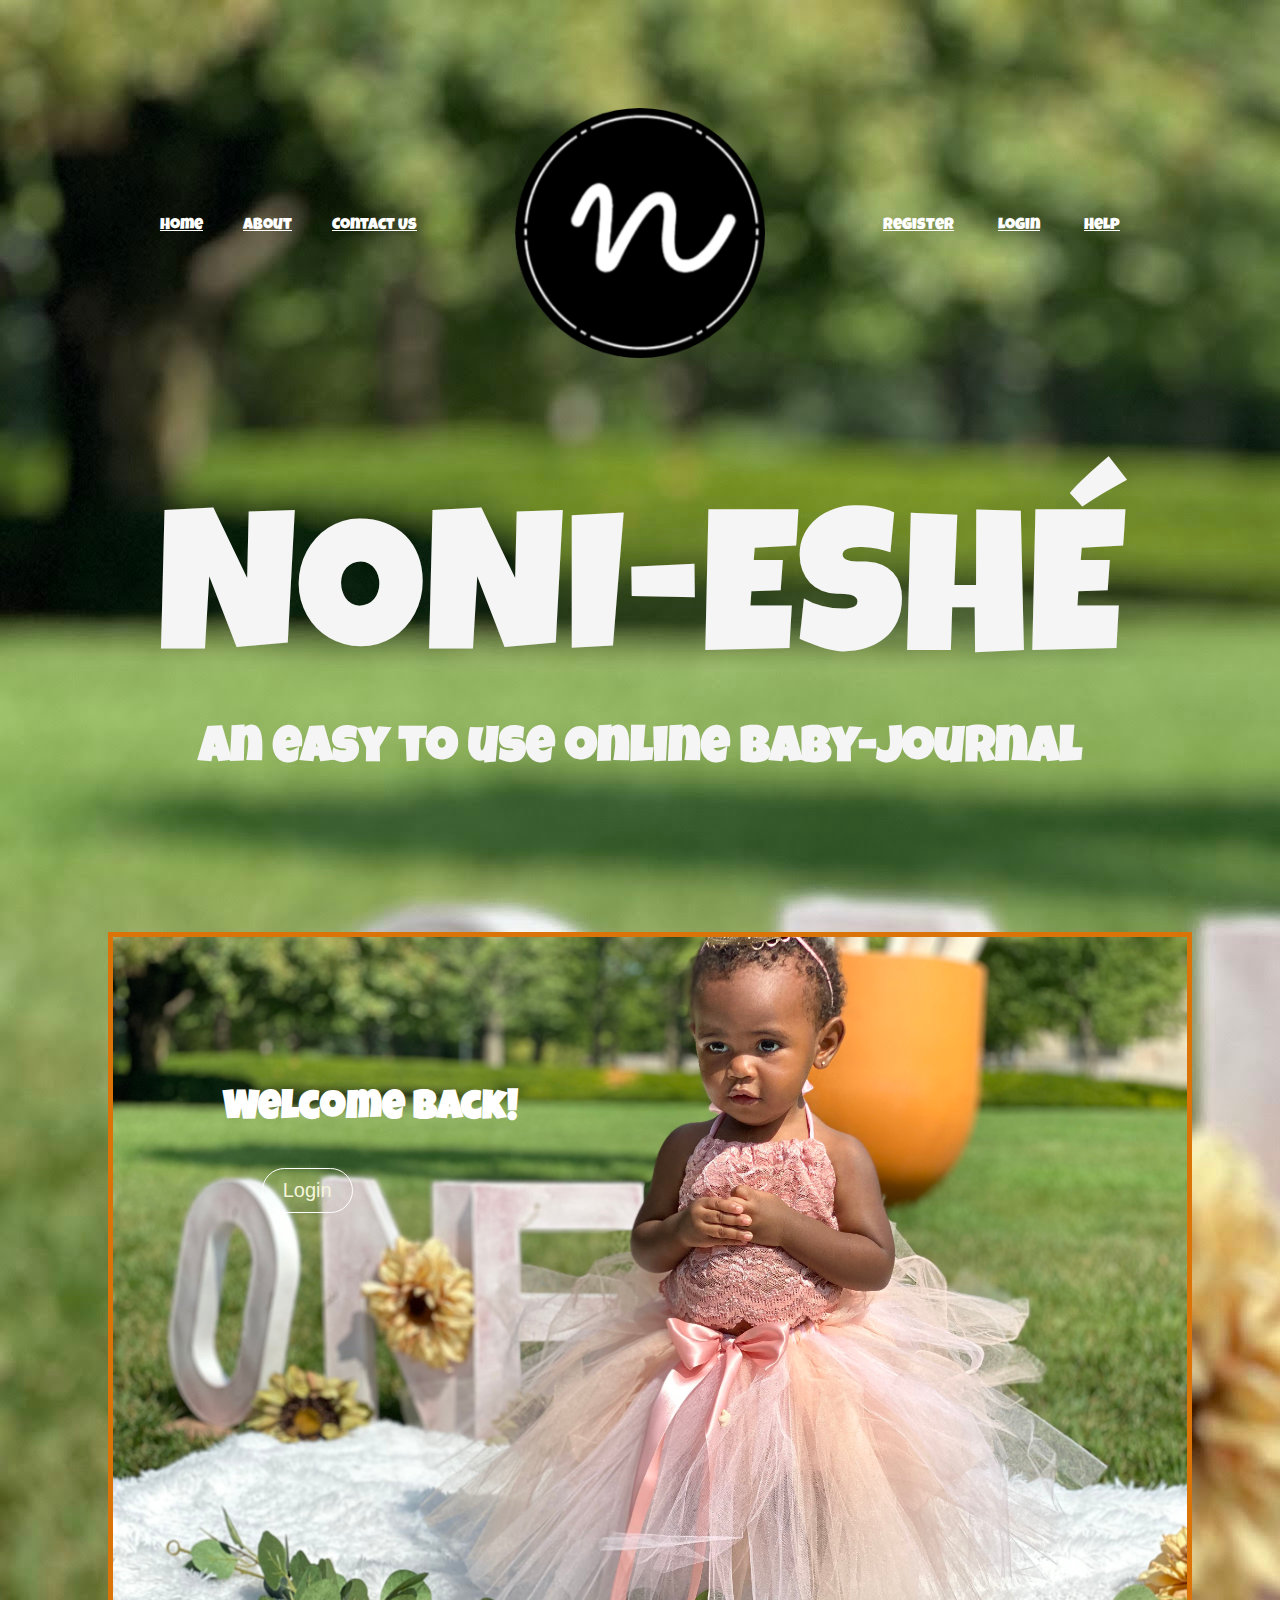
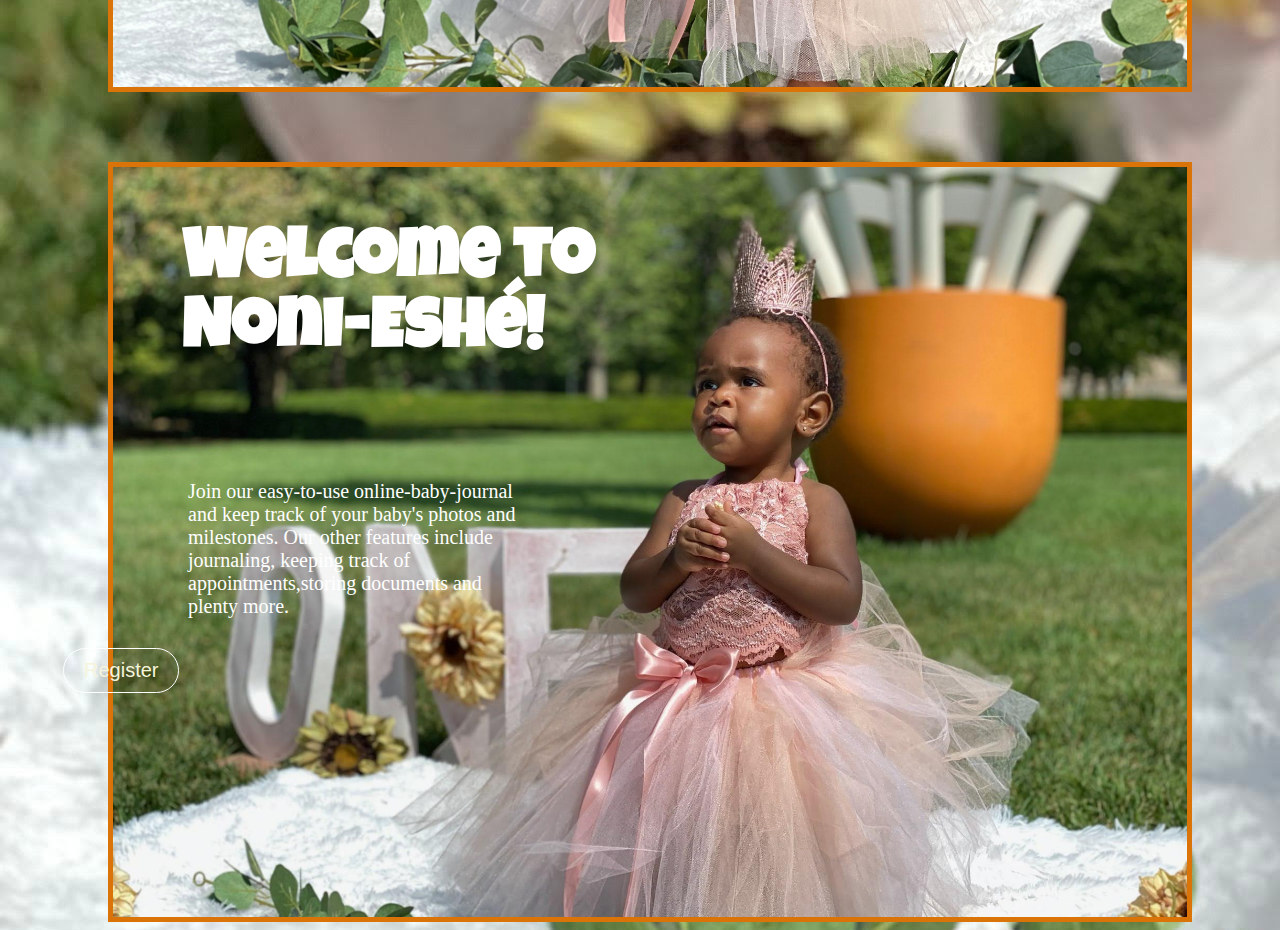
<file: noni/index.html>
<!DOCTYPE html>
<html lang="en">
  <head>
    <meta charset="UTF-8" />
    <meta http-equiv="X-UA-Compatible" content="IE=edge" />
    <meta name="viewport" content="width=device-width, initial-scale=1.0" />
    <title>NONI ESHÈ</title>

    <link
      href="https://fonts.googleapis.com/css2?family=Luckiest+Guy&display=swap"
      rel="stylesheet"
    />
    <link rel="stylesheet" href="assets/css/style.css" />
  </head>
  <body>
    <div class="main" id="mainmenu">
      <div class="logoarea">
        <img src="/assets/images/nonilogo.png" width="250" height="250" />
      </div>
      <div class="navbar">
        <ul>
          <li><a href="#">Home</a></li>
          <li><a href="#">About</a></li>
          <li><a href="#">Contact Us</a></li>
          <li><a href="#">Register </a></li>
          <li><a href="#">Login</a></li>
          <li><a href="#">Help</a></li>
        </ul>
      </div>
    </div>
    <div class="greeting">
      <p class="nonie">NONI-ESHÉ</p>
    </div>

    <div class="greeting2"><h4>An easy to use online baby-journal</h4></div>

    <div class="wrapper">
      <div class="display1">
        <section class="welc">
          <h4 class="text1">Welcome Back!</h4>
          <button class="login">Login</button>
        </section>
      </div>

      <div class="display2">
        <section class="welc2">
          <h4 class="text2">Welcome to Noni-Eshé!</h4>
          <p class="description">
            Join our easy-to-use online-baby-journal and keep track of your
            baby's photos and milestones. Our other features include journaling,
            keeping track of appointments,storing documents and plenty more.
          </p>
          <button class="registerbtn">Register</button>
        </section>
      </div>
    </div>
  </body>
</html>
</file>
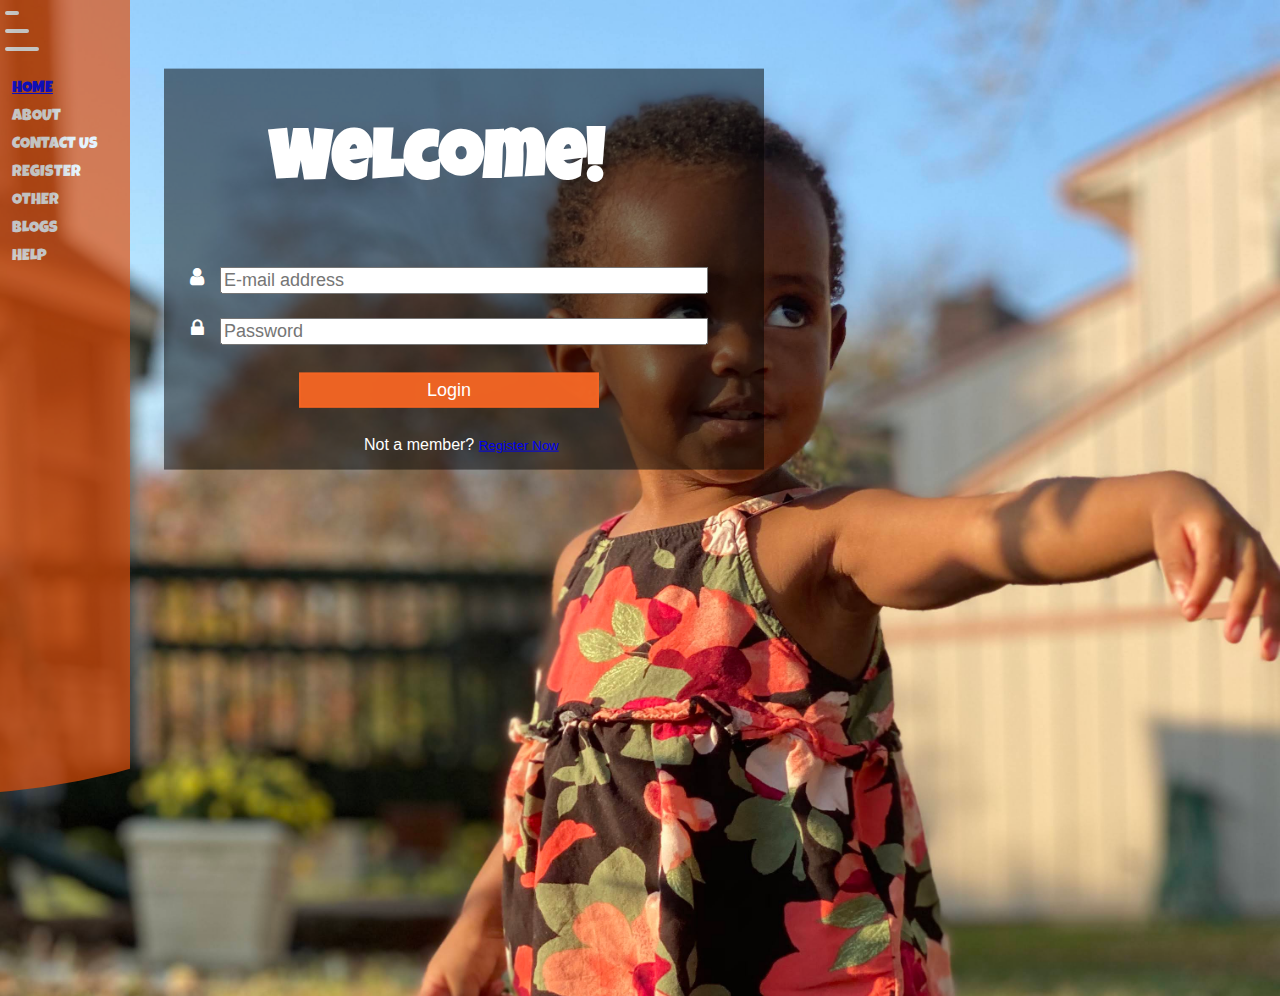
<file: login.html>
<!DOCTYPE html>
<html lang="en">

<head>
  <meta charset="UTF-8" />
  <meta http-equiv="X-UA-Compatible" content="IE=edge" />
  <meta name="viewport" content="width=device-width, initial-scale=1.0" />
  <title>Login</title>
  <link href="https://fonts.googleapis.com/css2?family=Luckiest+Guy&display=swap" rel="stylesheet" />
  <link rel="stylesheet" href="https://stackpath.bootstrapcdn.com/font-awesome/4.7.0/css/font-awesome.min.css" />
  <link rel="stylesheet" href="/assets/css/loginreg.css" />
</head>

<body>
  <nav>
    <ul>
      <div class="animnavbar">
        <span></span>
        <span></span>
        <span></span>
      </div>
      <li><a href="index.html">Home</a></li>
      <li>About</li>
      <li>Contact Us</li>
      <li>Register</li>
      <li>Other</li>
      <li>Blogs</li>
      <li>Help</li>
    </ul>
  </nav>
  <div class="loginbox">
    <h1 class="welcome">Welcome!</h1>
    <div class="textbox">
      <i class="fa fa-user" aria-hidden="true"></i>
      <input type="text" placeholder="E-mail address" name="" value="" />
    </div>

    <div class="textbox">
      <i class="fa fa-lock" aria-hidden="true"></i>
      <input type="password" placeholder="Password" name="" value="" />
    </div>

    <input class="btn" type="button" name="" value="Login" />
    <p class="memprompt">
      Not a member?
      <a class="registerprompt" href="registration.html">Register Now</a>
    </p>
  </div>

  <script src="/assets/js/script.js"></script>
</body>

</html>
</file>
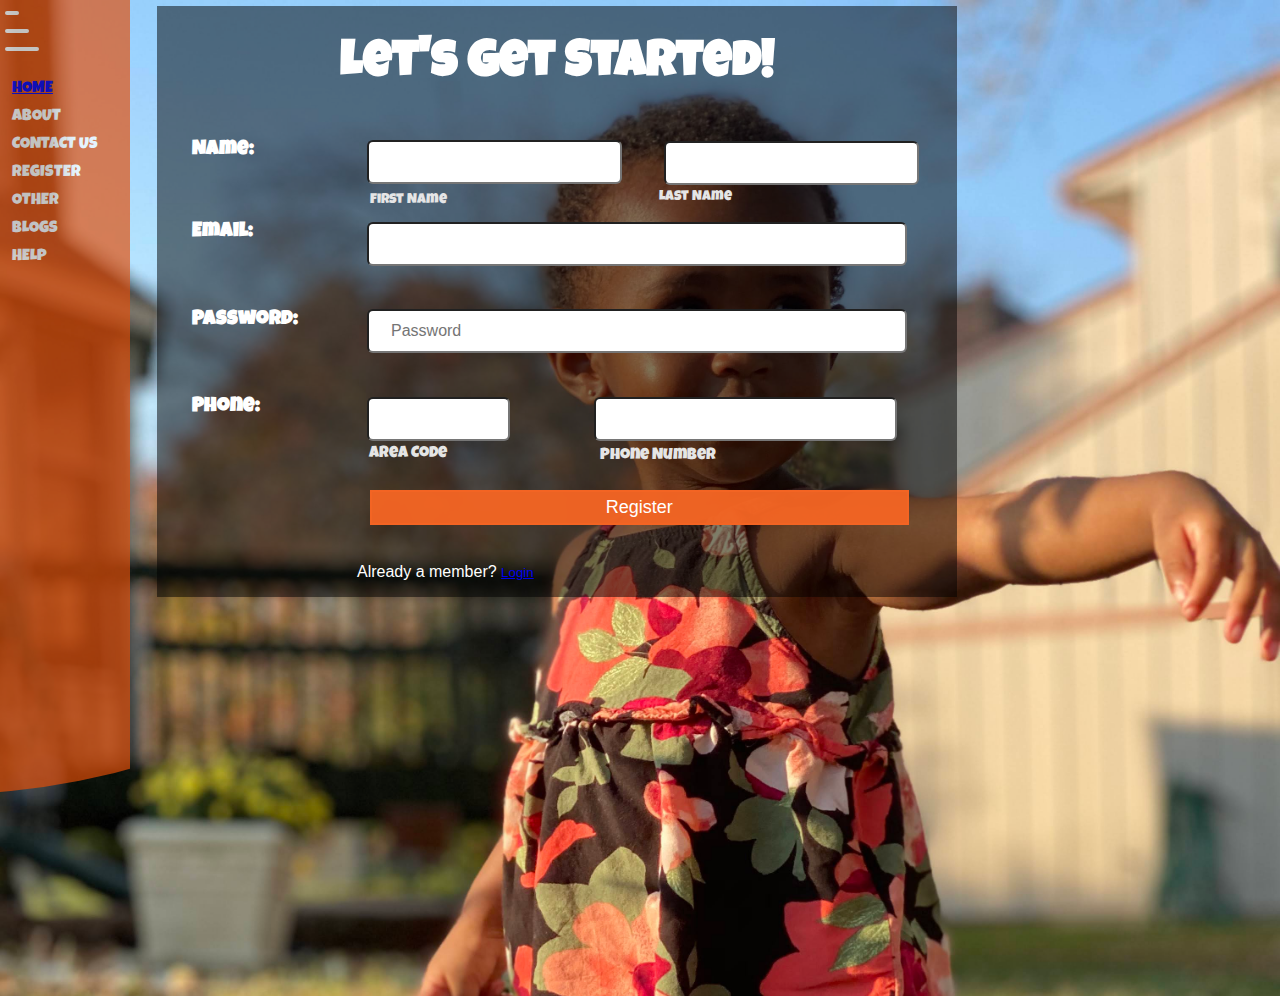
<file: registration.html>
<!DOCTYPE html>
<html lang="en">
  <head>
    <meta charset="UTF-8" />
    <meta http-equiv="X-UA-Compatible" content="IE=edge" />
    <meta name="viewport" content="width=device-width, initial-scale=1.0" />
    <title>Registration</title>
    <link
      href="https://fonts.googleapis.com/css2?family=Luckiest+Guy&display=swap"
      rel="stylesheet"
    />
    <link
      rel="stylesheet"
      href="https://stackpath.bootstrapcdn.com/font-awesome/4.7.0/css/font-awesome.min.css"
    />
    <link rel="stylesheet" href="/assets/css/loginreg.css" />
  </head>
  <body>
    <nav>
      <ul>
        <div class="animnavbar">
          <span></span>
          <span></span>
          <span></span>
        </div>
        <li><a href="index.html">Home</a></li>
        <li>About</li>
        <li>Contact Us</li>
        <li>Register</li>
        <li>Other</li>
        <li>Blogs</li>
        <li>Help</li>
      </ul>
    </nav>
    <div class="wrapper">
      <div class="registerbox">
        <h1 class="getstarted">Let's Get Started!</h1>
        <form>
          <div id="name">
            <h2 class="name">Name:</h2>
            <input class="firstname" type="text" name="first_name" /><br />
            <label class="firstlabel">first name</label>
            <input class="lastname" type="text" name="last_name" /><br />
            <label class="lastlabel">last name</label>
          </div>

          <h2 class="name">Email:</h2>
          <input class="email" type="text" name="email" />
          <h2 class="name">Password:</h2>
          <input
            class="password"
            type="password"
            placeholder="Password"
            name="password"
            value=""
          />

          <h2 class="name">Phone:</h2>
          <input class="code" type="text" name="area_code" />
          <label class="areacode">Area Code</label>
          <input class="number" type="text" name="phone" />
          <label class="phonenumber">Phone Number</label>
          <input class="registerbtn" type="button" name="" value="Register" />
        </form>

        <p class="memprompt2">
          Already a member?
          <a class="registerprompt" href="login.html">Login</a>
        </p>
      </div>
    </div>
  </body>
</html>
</file>
<file: noni/assets/css/style.css>
body {
  background-image: url(/assets/images/IMG_8882.JPG);
  background-repeat: no-repeat;
  background-size: top;
}

.navbar {
  margin: 0 auto;
  width: 1000px;
  padding-top: 100px;
}

.navbar ul {
  margin: 0;
  padding: 0;
  list-style: none;
  text-align: right;
}

.navbar ul li {
  float: none;
  display: inline-block;
}

.navbar ul li:nth-child(1) {
  float: left;
}
.navbar ul li:nth-child(2) {
  float: left;
}
.navbar ul li:nth-child(3) {
  float: left;
}

.navbar ul li a {
  color: white;
  font-size: 100%;
  display: block;
  padding: 10px 20px;
  font-family: "Luckiest Guy", cursive;
}

.navbar ul li a:hover {
  color: black;
}

.logoarea {
  width: 300px;
  height: 300px;
  position: absolute;
  left: 50%;
  top: 0;
  content: "";
  margin-left: -150px;
  text-align: center;
  padding-top: 100px;
}

#mainmenu {
  width: 100%;
  position: relative;
  padding-top: 100px;
}

.greeting {
  height: 365px;
  background: none;
  margin-top: 150px;
  margin-left: 2%;
  margin-right: 2%;
}

.greeting2 {
  text-align: center;
  color: whitesmoke;
  font-size: 50px;
  font-family: "Luckiest Guy", cursive;
  padding-bottom: 20px;

  margin-top: -100px;
}

.nonie {
  text-align: center;
  font-family: "Luckiest Guy", cursive;
  font-size: 200px;
  margin-top: 0%;
  color: whitesmoke;
  padding-top: 115px;
}

.display1 {
  background-image: url(/assets/images/IMG_8882.JPG);
  margin-top: 70px;
  background-position: top;
  background-repeat: no-repeat;
  background-size: cover;
  margin-left: 100px;
  height: 750px;
  width: 85%;
  border: 5px solid rgb(218, 116, 8);
}

.display2 {
  background-image: url(/assets/images/IMG_8884.JPG);
  margin-top: 70px;
  background-position: top;
  background-repeat: no-repeat;
  background-size: cover;
  margin-left: 100px;
  height: 750px;
  width: 85%;
  border: 5px solid rgb(218, 116, 8);
  padding: 0;
}

.registerbtn,
.login {
  border-radius: 25px;
  border: 1px solid white;
  background: none;
  color: beige;

  padding: 10px 20px;
  font-size: 20px;
  cursor: pointer;
  margin: -100px;
  transition: 0.8s;
  position: relative;
  overflow: hidden;
}

.login {
  margin-left: 5%;
}
.wrapper .display1 .welc {
  padding-left: 100px;
}

.wrapper .display2 .welc2 {
  width: 600px;
  padding-left: 50px;
}

.text1 {
  padding-left: 10px;
  padding-top: 100px;
  color: white;
  font-size: 40px;
  font-family: "Luckiest Guy", cursive;
}

.text2 {
  padding-left: 10px;
  padding-bottom: 200px;
  color: white;
  font-size: 70px;
  font-family: "Luckiest Guy", cursive;
  float: left;
  margin-right: 135px;
  padding: 20px;
  margin-top: 90px;
}

.welc2 p {
  width: 57%;
  padding: 25px;
  color: white;
  font-size: 20px;
  margin-top: -50px;
}
</file>
<file: assets/css/loginreg.css>
body {
  margin: 0;
  padding: 0;
  font-family: "Luckiest Guy", cursive;
  background: url(/assets/images/IMG_9675.JPG) no-repeat;
  background-size: cover;
  background-position: top;
}

.loginbox {
  width: 600px;
  position: absolute;
  top: 269px;
  left: 464px;
  transform: translate(-50%, -50%);
  color: white;
  background-color: rgb(0, 0, 0, 0.5);
}

.loginbox h1 {
  float: left;
  font-size: 70px;

  padding: 13px 0;
}

.textbox {
  width: 100%;
  overflow: hidden;
  font-size: 20px;
  padding: 8px 0;
  margin: 8px 0;
  padding-left: 20px;
}

.textbox i {
  width: 26px;
  float: left;
  text-align: center;
}

.textbox input {
  outline: none;
  color: white;
  font-size: 18px;
  width: 80%;
  float: left;
  margin: 0 10px;
}
.textbox :placeholder-shown {
  color: white;
}

.btn {
  width: 300px;
  background: rgba(243, 101, 35, 0.966);
  border: 2px solid rgba(243, 101, 35, 0.966);
  color: white;
  padding: 5px;
  font-size: 18px;
  cursor: pointer;
  margin: 12px 0;
  margin-left: 135px;
}

/*ANIMATED NAVBAR*/
nav {
  padding-top: 0;
  position: absolute;
  top: -29px;
  left: 0;
  z-index: 10;
}

nav ul {
  list-style: none;
  width: 130px;
  background-color: rgba(228, 78, 8, 0.966);
  opacity: 0.7;
  padding: 24px 0px;
  height: 105vh;
  clip-path: circle(10% at 10% 5%);
}
nav ul:hover {
  clip-path: circle(100% at -45% 10%);
}

nav ul .animnavbar {
  width: 48px;
  height: 40px;
  position: relative;
  margin-bottom: 24px;
  margin-left: 5px;
}

nav ul .animnavbar span {
  position: absolute;
  left: 0;
  background-color: white;
  padding: 2px;
  width: 48px;
  border-radius: 2px;
}

nav .animnavbar span:nth-child(1) {
  top: 0px;
  width: 10px;
}
nav .animnavbar span:nth-child(2) {
  top: 18px;
  width: 20px;
}
nav .animnavbar span:nth-child(3) {
  bottom: 0px;
  width: 30px;
}

nav ul.active .animnavbar span:nth-child(1) {
  top: 0px;
  left: 23px;
  width: 4px;
  height: 40px;
}

nav ul.active .animnavbar span:nth-child(2) {
  left: 5px;
  width: 40px;
}

nav ul.active .animnavbar span:nth-child(3) {
  padding: 0px;
  width: 0px;
}

nav ul.active .animnavbar {
  transform: rotateZ(45deg);
}

nav ul li {
  padding: 6px 12px;
  color: white;
  text-transform: uppercase;
}

nav ul li:hover {
  background-color: rgba(182, 64, 10, 0.966);
  padding-left: 36px;
}

.memprompt {
  font-family: sans-serif;
  margin-left: 200px;
}

.registerprompt {
  font-size: smaller;
}

/* REGISTRATION PAGE  */

.wrapper {
  height: 100%;
}

.memprompt2 {
  font-family: sans-serif;
  margin-left: 200px;
  color: white;
}

.getstarted {
  color: white;
  font-size: 50px;
  text-align: center;
}
.registerbox {
  position: absolute;
  top: 6px;
  left: 157px;
  background-color: rgb(0, 0, 0, 0.5);
  width: 800px;
  margin: auto;
}

form {
  padding: 10px;
}

#name {
  width: 100%;
  height: 75px;
}

.name {
  margin-left: 25px;
  margin-top: 7px;
  width: 125px;
  color: white;
  font-size: 20px;
}

.firstname {
  position: relative;
  left: 200px;
  top: -37px;
  line-height: 40px;
  border-radius: 6px;
  padding: 0 22px;
  font-size: 16px;
}

.lastname {
  position: relative;
  left: 417px;
  top: -80px;
  line-height: 40px;
  border-radius: 6px;
  padding: 0 22px;
  font-size: 16px;
  color: #555;
}

.firstlabel {
  position: relative;
  color: #e5e5e5;
  text-transform: capitalize;
  font-size: 14px;
  left: 203px;
  top: -45px;
}

.lastlabel {
  position: relative;
  color: #e5e5e5;
  text-transform: capitalize;
  font-size: 14px;
  left: 492px;
  top: -76px;
}

.email,
.password {
  position: relative;
  left: 200px;
  top: -37px;
  line-height: 40px;
  width: 492px;
  border-radius: 6px;
  padding: 0 22px;
  font-size: 16px;
  color: #555;
}

.registerbtn {
  width: 539px;
  background: rgba(243, 101, 35, 0.966);
  border: 2px solid rgba(243, 101, 35, 0.966);
  color: white;
  padding: 5px;
  font-size: 18px;
  cursor: pointer;
  margin: 12px 0;
  margin-left: 26%;
}

.code {
  position: relative;
  left: 200px;
  top: -37px;
  line-height: 40px;
  width: 95px;
  border-radius: 6px;
  padding: 0 22px;
  font-size: 16px;
  color: #555;
}

.number {
  position: relative;
  left: 200px;
  top: -37px;
  line-height: 40px;
  width: 255px;
  border-radius: 6px;
  padding: 0 22px;
  font-size: 16px;
  color: #555;
}

.areacode {
  position: relative;
  color: #e5e5e5;
  text-transform: capitalize;
  font-size: 16px;
  left: 56px;
  top: -4px;
}

.phonenumber {
  position: relative;
  color: #e5e5e5;
  text-transform: capitalize;
  font-size: 16px;
  left: -100px;
  top: -2px;
}

.welcome {
  margin-left: 105px;
}
</file>
